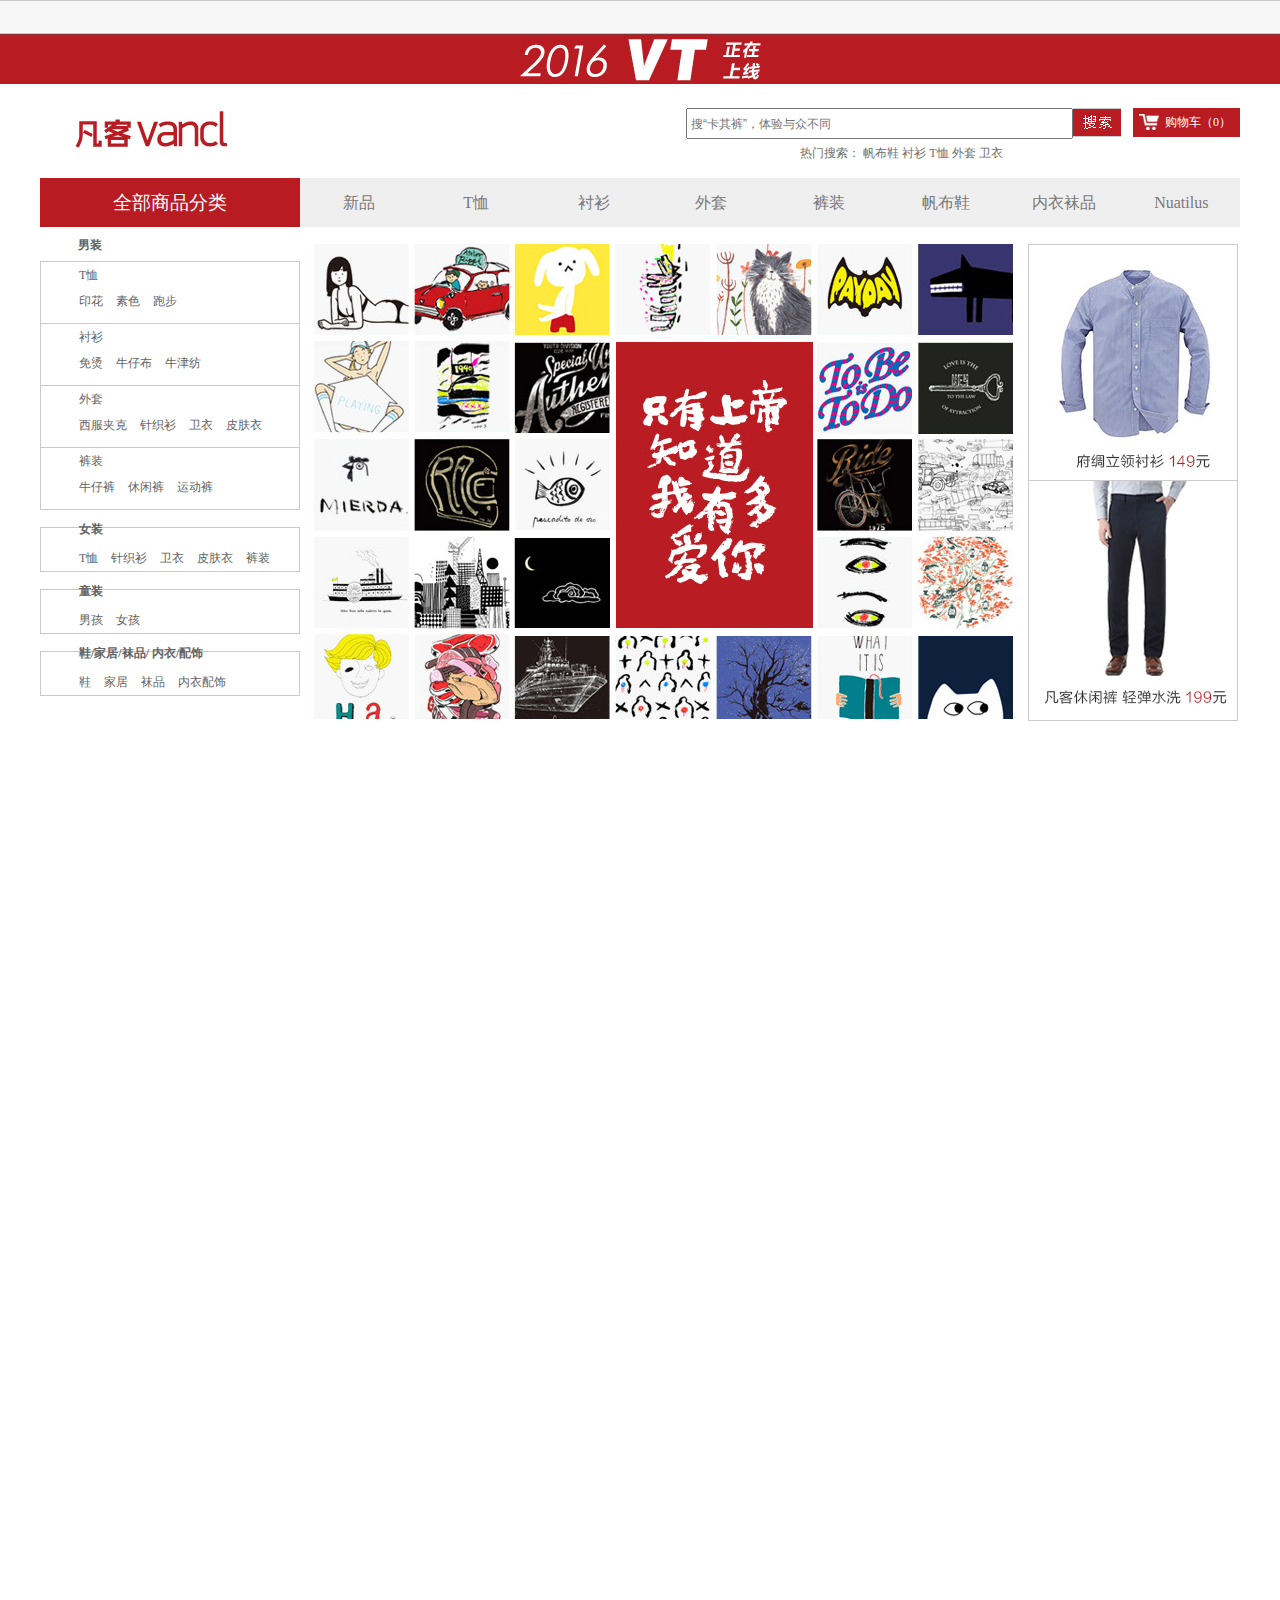
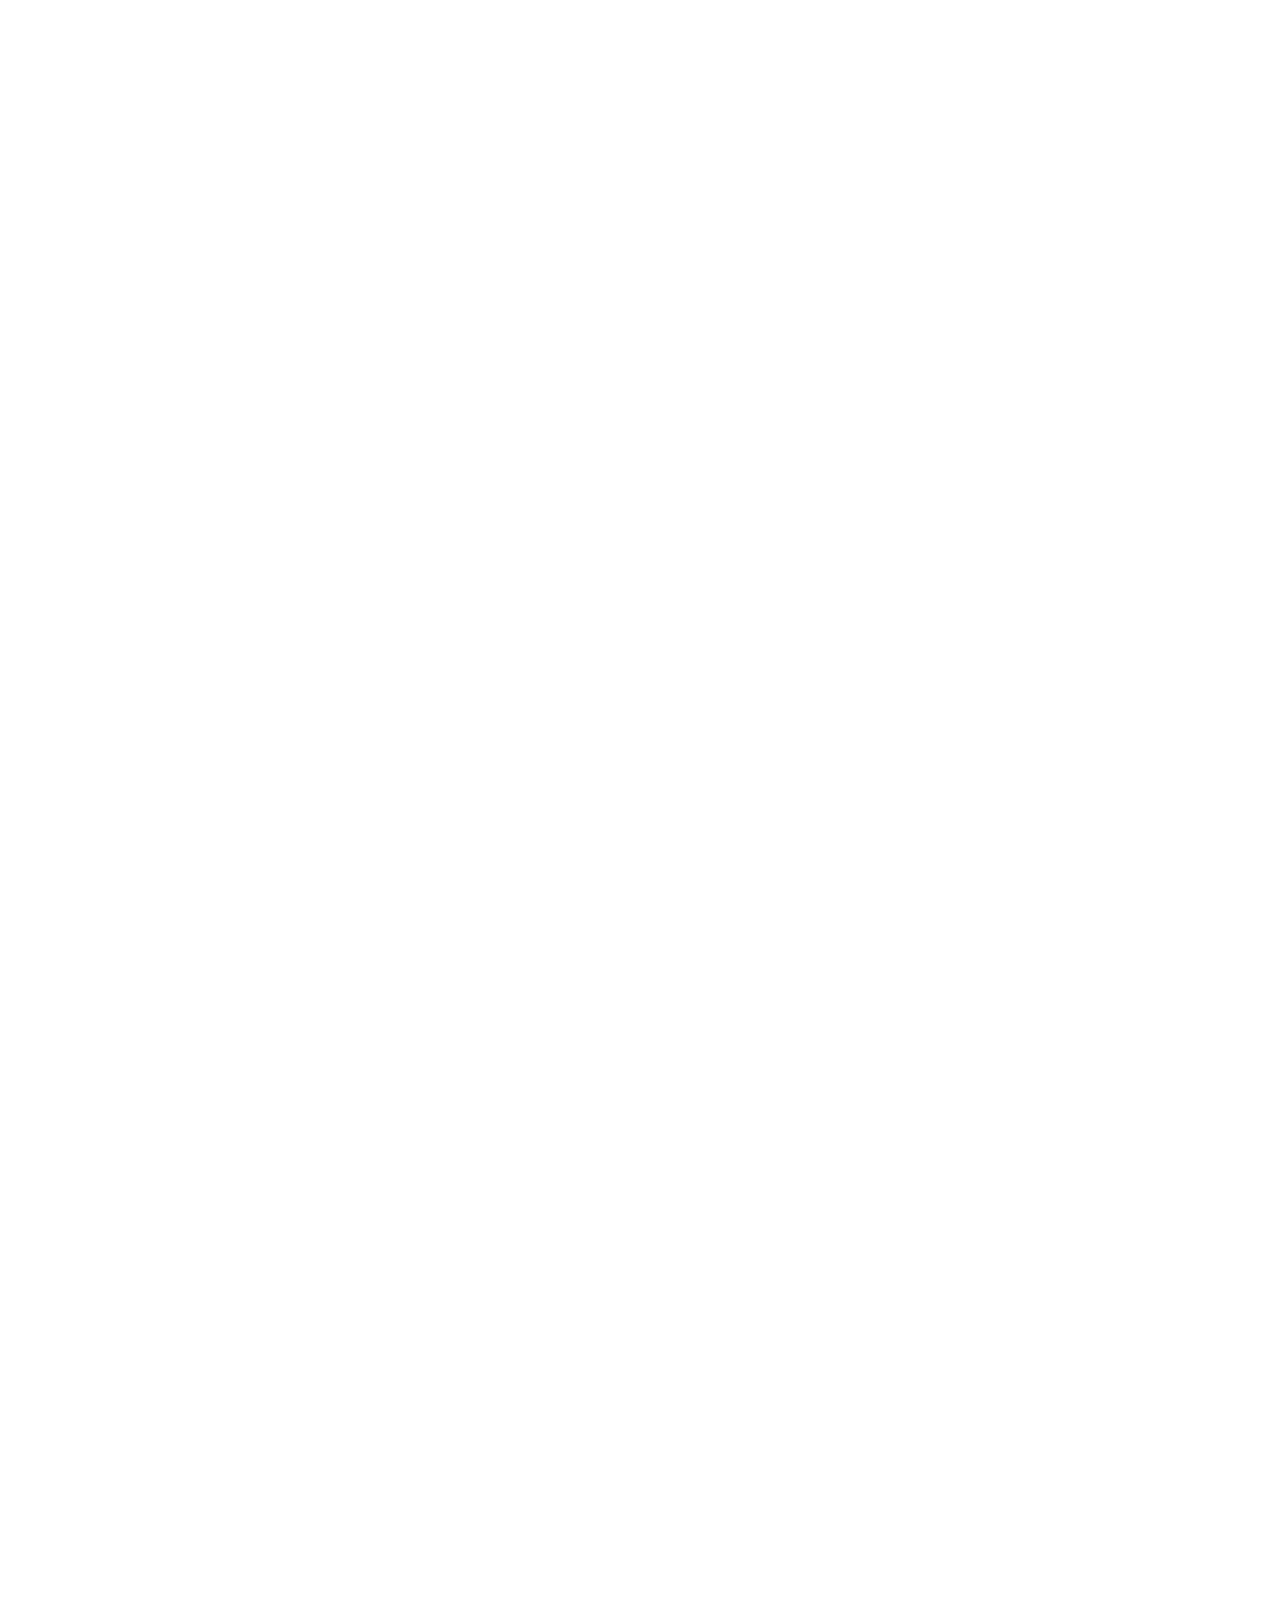
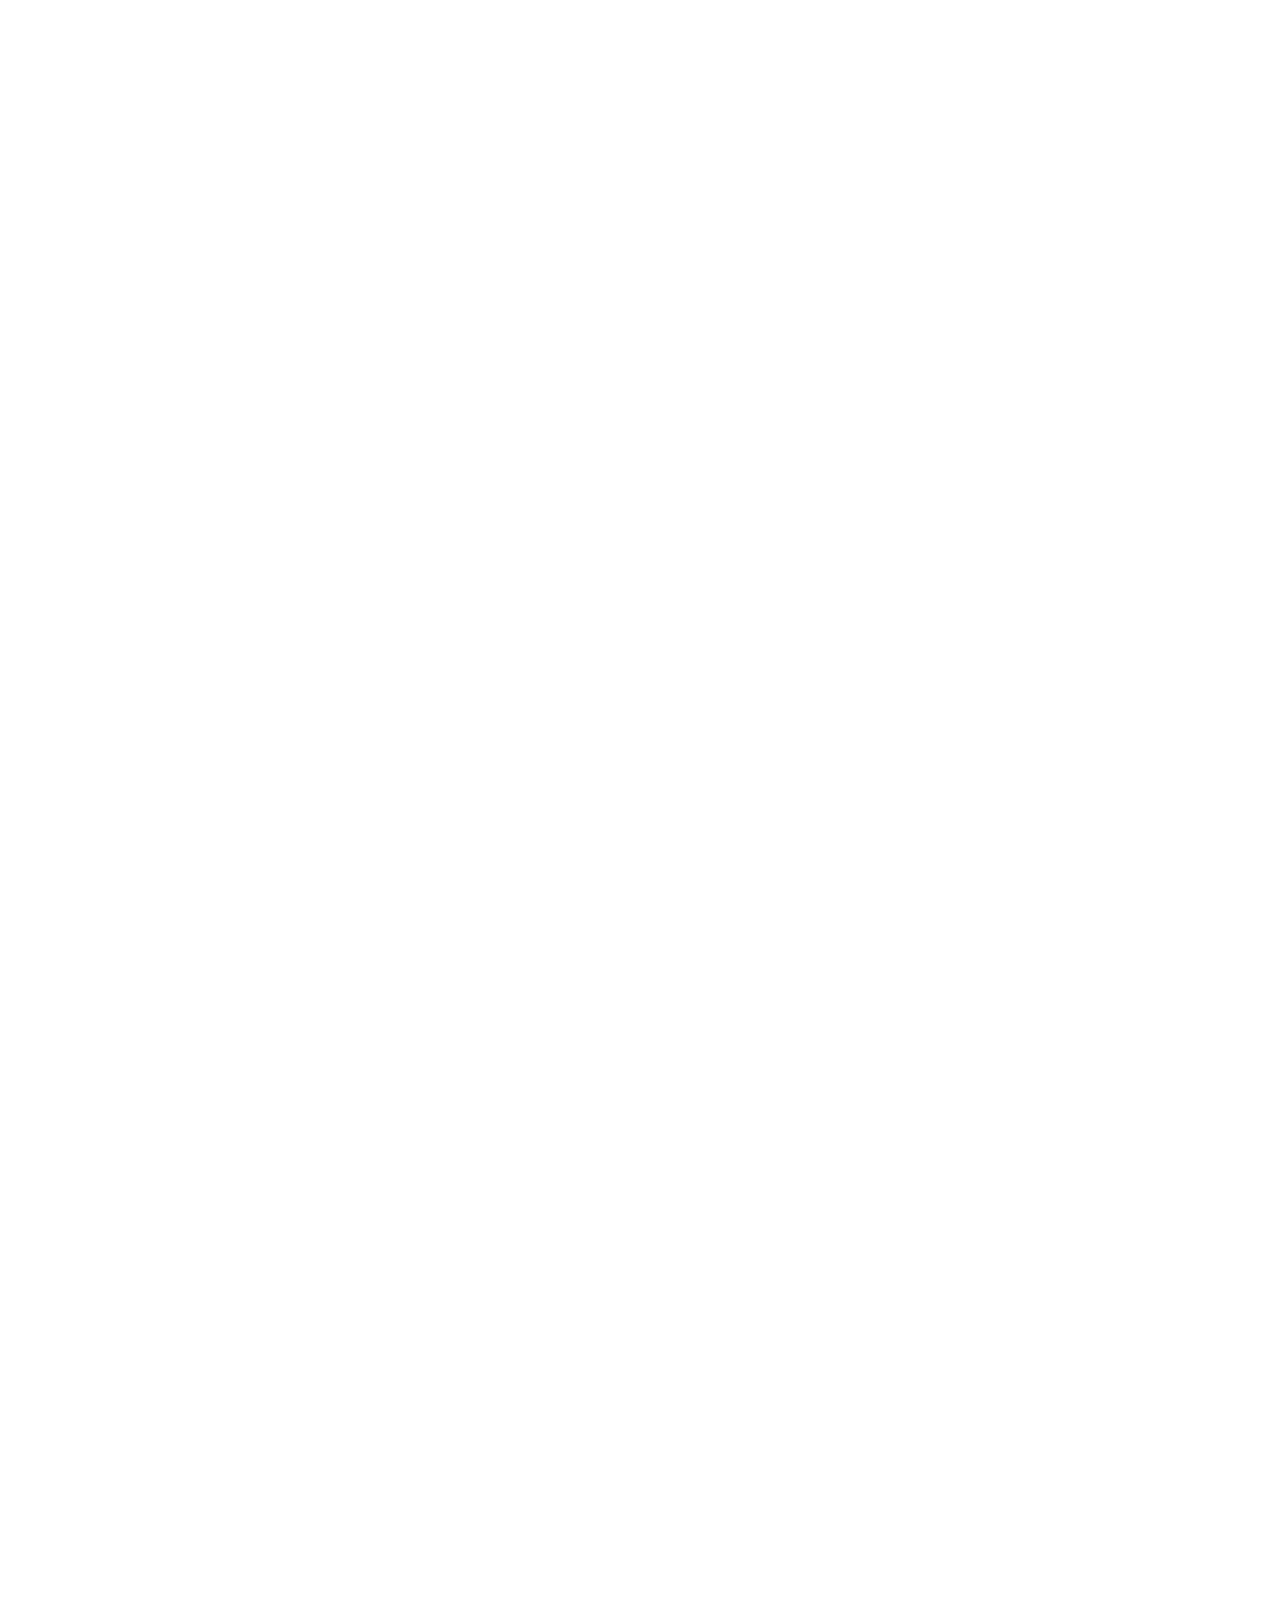
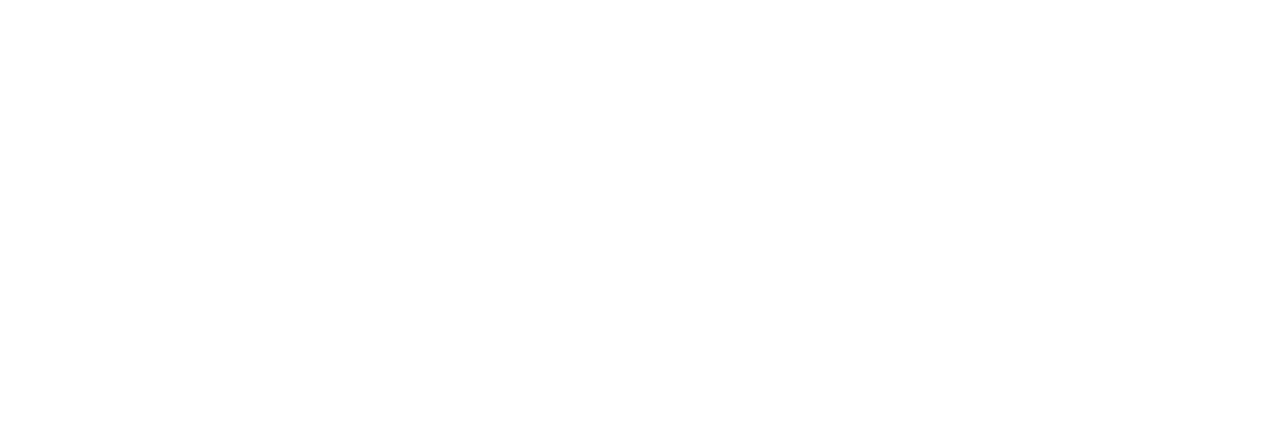
<file: vancl/index.html>
<!DOCTYPE html PUBLIC "-//W3C//DTD XHTML 1.0 Transitional//EN" "http://www.w3.org/TR/xhtml1/DTD/xhtml1-transitional.dtd">
<html xmlns="http://www.w3.org/1999/xhtml">
<head>
<meta http-equiv="Content-Type" content="text/html; charset=utf-8" />
<title>凡客VANCL-互联网快时尚品牌,服装,鞋,配饰,网上购物货到付款网站,30天无条件退换货</title>
<link rel="stylesheet" href="index.css" />
</head>

<body>
	<!-- 页头 -->
	<div id="top"></div>
	<div id="top_adver">
		<div class="adver"></div>
	</div>
	<div id="logoSearch">
		<a href="" class="logo"></a>
		<div class="right">
			<div class="top">
				<a class="shoppingcar" href=""><p>购物车（0）</p></a>
				<div class="search">
					<input class="button" type="button" />	
					<input class="text" type="text" placeholder="搜“卡其裤”，体验与众不同" />					
				</div>
			</div>
			<div class="bottom">
				<div class="hotSearch">
					<p>热门搜索：
						<a href="">帆布鞋</a>
						<a href="">衬衫</a>
						<a href="">T恤</a>
						<a href="">外套</a>
						<a href="">卫衣</a>
					</p>
				</div>
			</div>
		</div>
	</div>
	<!-- 页头结束 -->



	<!-- 导航条 -->
	<div id="main_nav">
		<div class="left">
			<p>全部商品分类</p>
		</div>
		<div class="right">
			<ul>
				<li><a href="">新品</a></li>
				<li><a href="">T恤</a></li>
				<li><a href="">衬衫</a></li>
				<li><a href="">外套</a></li>
				<li><a href="">裤装</a></li>
				<li><a href="">帆布鞋</a></li>
				<li><a href="">内衣袜品</a></li>
				<li><a href="">Nuatilus</a></li>
			</ul>
		</div>
	</div>
	<!-- 导航条结束 -->

	
	<!-- 主体部分 -->
	<div id="content">

		<!-- 左部 -->
		<div class="left">
				<h4><a href="">男装</a></h4>
				<dl class="T_shirt">
					<dd><a href="">T恤</a></dd>
					<dt>
						<a href="">印花</a>
						<a href="">素色</a>
						<a href="">跑步</a>
					</dt>
				</dl>
				<dl style="border-top: none;">
					<dd><a href="">衬衫</a></dd>
					<dt>
						<a href="">免烫</a>
						<a href="">牛仔布</a>
						<a href="">牛津纺</a>
					</dt>
				</dl>
				<dl style="border-top: none;">
					<dd><a href="">外套</a></dd>
					<dt>
						<a href="">西服夹克</a>
						<a href="">针织衫</a>
						<a href="">卫衣</a>
						<a href="">皮肤衣</a>
					</dt>
				</dl>
				<dl style="border-top: none;">
					<dd><a href="">裤装</a></dd>
					<dt>
						<a href="">牛仔裤</a>
						<a href="">休闲裤</a>
						<a href="">运动裤</a>
					</dt>
				</dl>
			

				<dl class="female">
					<h4><a href="">女装</a></h4>
					<dt>
						<a href="">T恤</a>
						<a href="">针织衫</a>
						<a href="">卫衣</a>   
						<a href="">皮肤衣</a>
						<a href="">裤装</a>
					</dt>
				</dl>
			
				<dl class="child">
					<h4><a href="">童装</a></h4>
					<dt>
						<a href="">男孩</a>
						<a href="">女孩</a>
					</dt>
				</dl>
				
				<dl class="child" >
					<h4><a href="">鞋/家居/袜品/ 内衣/配饰</a></h4>
					<dt>
						<a href="">鞋</a>
						<a href="">家居</a>
						<a href="">袜品</a>
						<a href="">内衣配饰</a>   
					</dt>
				</dl>
		</div>
		<!-- 左部结束 -->
		
		<!-- 图片轮播 -->
		<div><a class="piclunbo" href="http://vt.vancl.com/#ref=hp-hp-focus-1_2-v:n|hp-hp-head-logo-v:n|hp-hp-head-nav_8-v:n"></a></div>
		<!-- 图片轮播结束 -->

		<!-- 主体右部 -->
		<div class="right">
			<a href=""><div class="top"></div></a>
			<a href=""><div class="bottom"></div></a>
		</div>
		<!-- 主体右部结束 -->
	</div>
</body>
</html>
</file>
<file: vancl/index.css>
@charset "utf-8";
/* CSS Document */
*{
	margin: 0;
	padding: 0;
}
a{
	text-decoration: none;
	color: #fff;
}
body{
	font-size: 12px;
	font-family: "宋体";
}
/*页头*/
#top{
	height: 32px;
	border-top: 1px solid #C7C7C7;
	border-bottom: 1px solid #FFAFB4;
	background-color: #F7F7F7;
}

/*广告栏*/
#top_adver{
	height: 48px;
	border-top: 1px solid #863136;
	border-bottom: 1px solid #863136;
	background-color: #B81B22;
	margin-bottom: 24px;
}
#top_adver .adver{
	height: 48px;
	width: 1200px;
	margin: 0 auto;
	background-image: url(images/guanggao.jpg); 
}
/*广告栏结束*/

/*logo搜索栏购物车*/
#logoSearch{
	width: 1200px;
	height: 62px;
	margin: 0 auto;
	position: relative;
	margin-bottom: 8px;
}
	/*logo*/
	#logoSearch .logo{
		height: 48px;
		width: 165px;
		background-image: url(images/vanclsprite.png);
		background-position: 0 -60px;
		display: block;
		float: left;
		margin-left: 33px;
	}
	/*logo结束*/

	#logoSearch .right{
		height: 62px;
		width: 558px;
		float: right;
	}
	#logoSearch .right .top{
		height: 29px;
		width: 558px;
		float: right;
	}

	/*购物车*/
	#logoSearch .right .top .shoppingcar{
		width: 107px;
		height: 29px;
		background-image: url(images/vanclsprite.png);
		background-position: -153px 0;
		display: block;
		float: right;	
	}
	#logoSearch .right .top .shoppingcar p{
		line-height: 29px;
		width: 75px;
		height: 29px;
		display: block;
		float: right;
		font-size: 12px;
	}
	/*购物车结束*/

	/*搜索栏*/
	#logoSearch .right .top .search{
		width: 439px;
		height: 29px;
		padding-right: 12px;
		float: right;
		position: relative;

	}
	#logoSearch .right .top .search .button{
		width: 48px;
		height: 29px;
		display: block;
		float: right;
		background-image: url(images/vanclsprite.png);
		background-position: -99px 0;
		border: none;
	}
	#logoSearch .right .top .search .text{
		width: 380px;
		height: 27px;
		display: block;
		float: right;
		font-size: 12px;
		padding-left: 3px;
	}
	/*搜索栏结束	*/


	/*热门搜索*/
	#logoSearch .right .bottom{
		width: 558px;
		height: 33px;
	}
	#logoSearch .right .bottom .hotSearch{
		width: 439px;
		height: 33px;
	}
	#logoSearch .right .bottom .hotSearch p{
		margin: 0 auto;
		line-height: 33px;
		text-align: center;
		color: #6F6F6F;
	}
	#logoSearch .right .bottom .hotSearch p a{
		color: #6F6F6F;
	}
	/*热门搜索结束*/

/*logo搜索栏购物车结束*/

/*页头结束*/


/*导航条*/
#main_nav{
	width: 1200px;
	height: 49px;
	background-color: yellow;
	margin: 0 auto;
	position: relative;
	margin-bottom: 17px;
}
#main_nav .left{
	width: 260px;
	height: 49px;
	background-color: #B81B22;
	float: left;
}
#main_nav .left p{
	font-size: 19px;
	text-align: center;
	line-height: 49px;
	color: #fff;
}
#main_nav .right{
	width: 940px;
	height: 49px;
	background-color: #EFEFEF;
	float: right;
}
#main_nav .right ul li{
	line-height: 49px;
	float: left;
	list-style: none;
}
#main_nav .right ul li a{
	display: block;
	width: 117.5px;
	height: 49px;
	font-size: 16px;
    font-family: "Microsoft Yahei";
    text-align: center;
    color: #7B7778;
}
#main_nav .right ul li a:hover{
	color: #b81c22;
	background: #e5e6e6;
}
/*导航条结束*/


/*主体内容部分*/
#content{
	width: 1200px;
	height: 5000px;
	margin: 0 auto;
	position: relative;
}
	/*主体左部*/
	#content .left{
		width: 258px;
		height: 445px;
		float: left;
	}
	#content .left a{
		color: #646464;
		margin-right: 10px;
	}
	#content .left h4{
		position: relative;
		top: -7px;
		right: -38px;
	}
	#content .left dl{
		width: 258px;
		height: 61px;
		border: 1px solid #C9C9C9;
	}
	#content .left dl dd{
		width: 220px;
		height: 26px;
		line-height: 26px;
		padding-left: 38px;
	}
	#content .left dl dt{
		width: 220px;
		height: 36px;
		line-height: 26px;
		padding-left: 38px;
	}
	#content .left .female{
		margin-top: 17px;
		width: 258px;
		height: 43px;
	}
	#content .left .child{
		margin-top: 17px;
		width: 258px;
		height: 43px;
	}
	#content .left .shoe{
			margin-top: 17px;
		width: 258px;
		height: 43px;
	}
	/*主体左部结束*/


	/*图片轮播*/
	.piclunbo{
		width: 710px;
		height: 475px;
		background-image: url(images/lunbo2.jpg);
		float: left;
		margin-left: 10px;
	}

	#content .right{
		width: 208px;
		height: 475px;
		border: 1px solid #CBCBCB;
		float: left;
		margin-left: 10px;
	}
	#content .right .top{
		width: 208px;
		height: 235px;
		background-image: url(images/contentrighttop.jpg);
	}
	#content .right .bottom{
		width: 208px;
		height: 235px;
		border-top:1px solid #CBCBCB; 
		background-image: url(images/contentrightbottom.jpg);
	}
</file>
